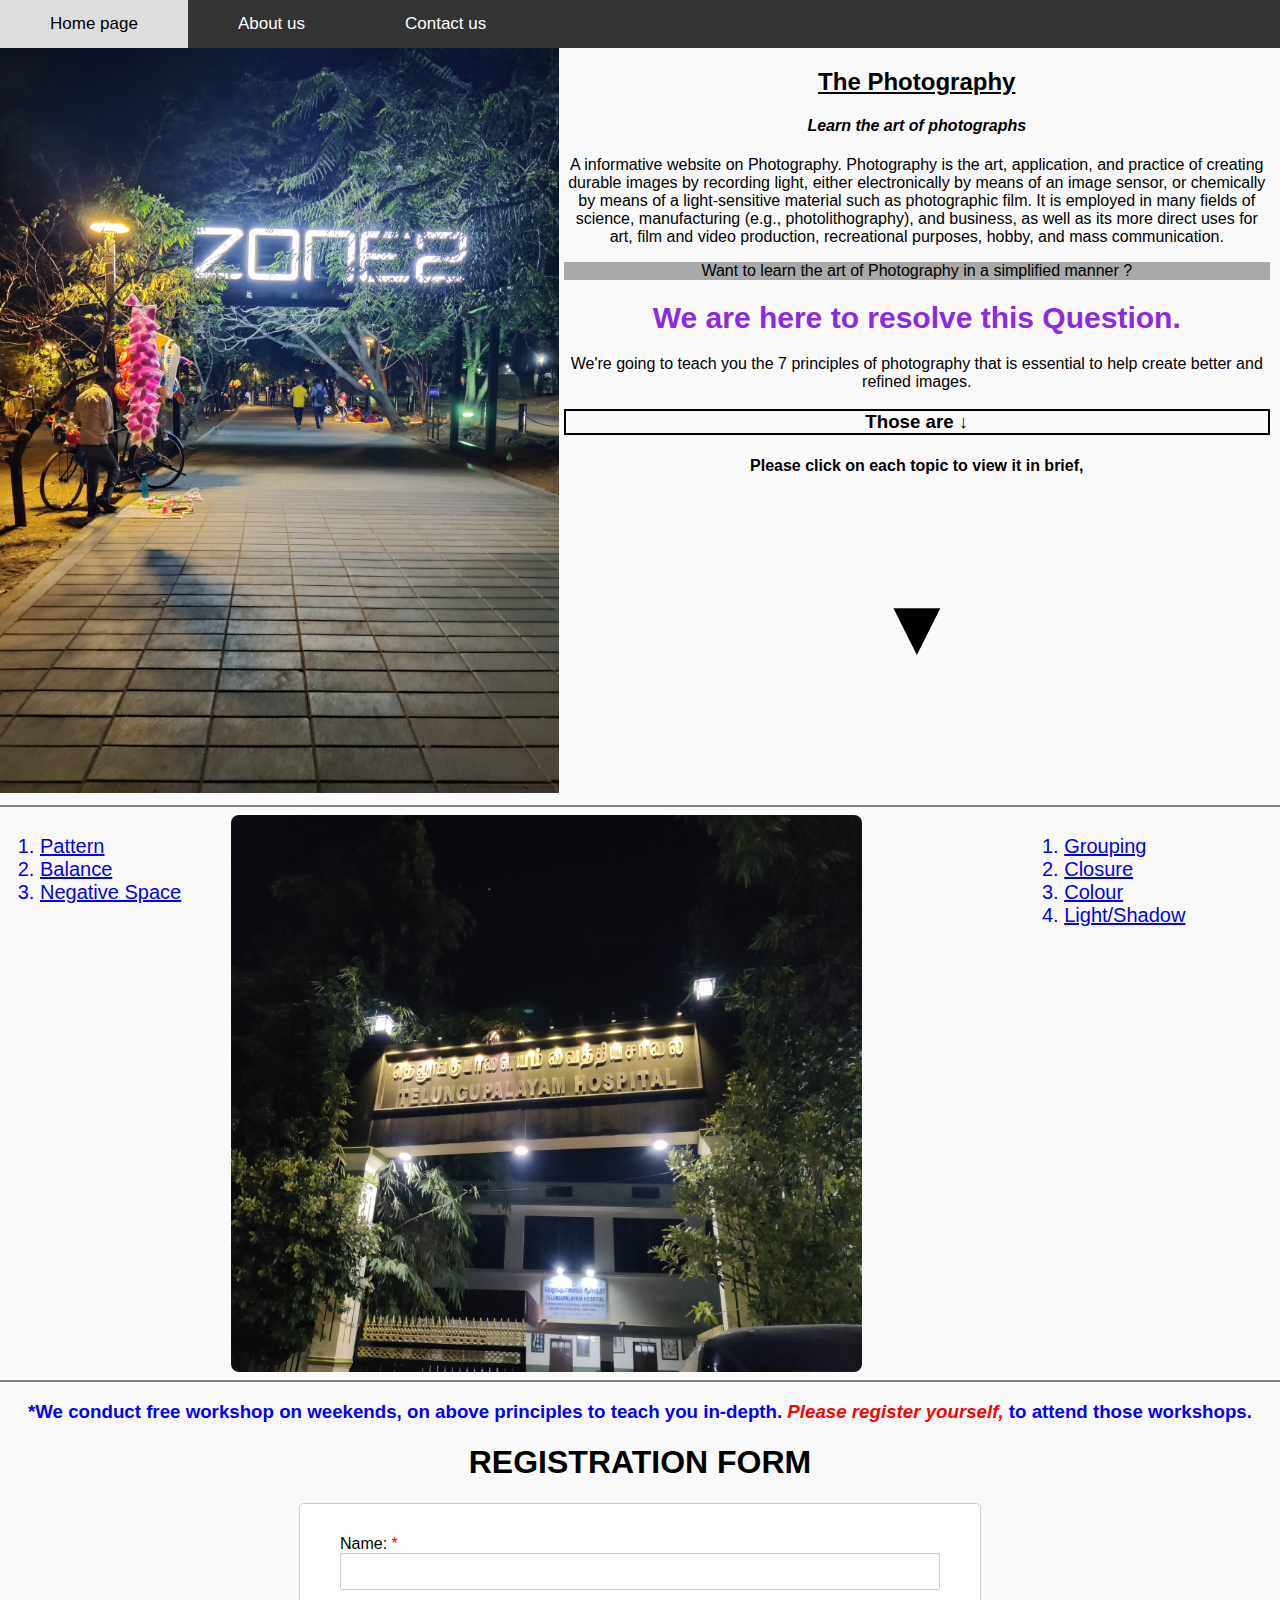
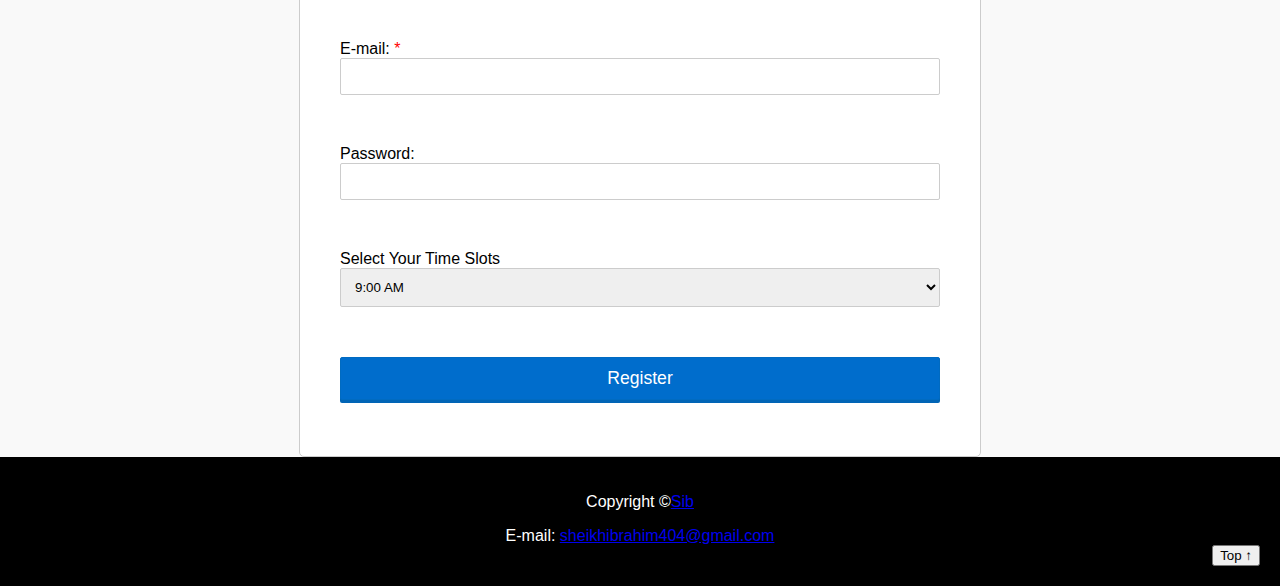
<file: index.html>
<!DOCTYPE html>
<html>
<head>
  
  <meta charset="UTF-8">
  <meta name="description" content="Sib-Teaches">
  <meta name="keywords" content="HTML, CSS, JavaScript">
  <meta name="author" content="Shaikh Ibrahim Badshah">
  <meta name="viewport" content="width=device-width, initial-scale=1.0">
  <link rel="stylesheet" href="styleform.css">
  <link rel="stylesheet" href="linkcolor.css">
  
  <style>
    body
    {
       margin:0 auto; 
    }
    
.container {
 display: grid;
 grid-template-columns: auto auto auto auto;
 column-gap: 5px;
}

.container2 {
 display: grid;
 grid-template-columns: auto auto auto auto;
 column-gap: 5px;
}

container.img {
  align-items: left; 
  max-width: 200%;
  max-height:200%;
}

container2.img {
  align-items: right; 
  background-position: right;
  max-width: 200%;
  max-height:100%;
}

container.text {
  align-items: right; 
  font-size: 20px;
}

container2.text, ul{
  align-items: left; 
  font-size: 20px;
}

.topnav {
  background-color: #333;
  overflow: hidden;
}

.topnav a{
  float: left;
  color: white;
  text-align: center;
  padding: 14px 50px;
  text-decoration: none;
  font-size: 17px;
}

.topnav a:hover {
  background-color: #ddd;
  color: black;
}


.required-field::before {
  content: "*";
  color: red;
}

.footer {
  text-align: center;
  padding: 20px;
  background-color: black;
  color: white;
}

ul {
    list-style: decimal;
    color: blue;
  }

  h3 em {
    color: red;
  }

</style>

<script>
function validation(){ 

    var name = 

        document.forms.RegForm.Name.value; 

    var email = 

        document.forms.RegForm.EMail.value; 

    var password = 

        document.forms.RegForm.Password.value; 


    var regEmail=/^\w+([\.-]?\w+)*@\w+([\.-]?\w+)*(\.\w{2,3})+$/g;  
                        
    var regName = /\d+$/g;                                   

   

    if (name == "" || regName.test(name)) { 

        window.alert("Please enter your name properly."); 

        name.focus(); 

        return false; 

    } 


    if (email == "" || !regEmail.test(email)) { 

        window.alert("Please enter a valid e-mail address."); 

        email.focus(); 

        return false; 

    } 

      
    if (password == "") { 

        alert("Please enter your password"); 

        password.focus(); 

        return false; 

    } 

  
    if(password.length <6){ 

        alert("Password should be atleast 6 character long"); 

        password.focus(); 

        return false; 

    } 

    return true; 
  }

  function myFunction() {
    if(validation() == true)
    {
    var displayname= document.getElementById("Name").value;
    alert("Hi"+" "+displayname+" "+"you have registered successfully for the workshop");  
  }
}

function topFunction() {
  document.documentElement.scrollTop = 0; 
}
</script>

</head>

<body>

<div class="topnav">
  <a href="file:///C:/Users/DELL/Desktop/Sib%20Demo/index.html">Home page</a>
  <a href="file:///C:/Users/DELL/Desktop/Sib%20Demo/about.html">About us</a>
  <a href="file:///C:/Users/DELL/Desktop/Sib%20Demo/contact.html">Contact us</a>
</div>

<div class="container">
  <div class="image">
  <img  src="IMG_20230218_212155.jpg" style="width:100%" style="height:110%">
  </div>

  <div class="text">
  <h2 style="text-align:center;">The Photography</h2>
  <h4 style="text-align:center;" style="color:yellow;"> <i> Learn the art of photographs </i></h4>
  <p style="text-align:center;">A informative website on Photography. Photography is the art, application, and practice of creating durable images by recording light, either electronically by means of an image sensor, or chemically by means of a light-sensitive material such as photographic film. It is employed in many fields of science, manufacturing (e.g., photolithography), and business, as well as its more direct uses for art, film and video production, recreational purposes, hobby, and mass communication.</p>

  <p style="text-align:center; background-color:darkgrey;"> Want to learn the art of Photography in a simplified manner ?</p>

  <h1 style="text-align:center; color:blueviolet; font-size:30px;"> We are here to resolve this Question. </h1>

<P style="text-align:center;"> We're going to teach you the 7 principles of photography that is essential to help create better and refined images.<p>

  <h3 style="border: 2px solid; text-align: center;"> Those are &#x2193; <h3>

    <h4 style="text-align: center;">Please click on each topic to view it in brief,</h4>
     <h4 style='font-size:80px; text-align: center;'>&#9660;</h4>
  </div>
</div>

<hr style="height:2px;border-width:0;color:gray;background-color:gray">

<div class="container2">
  <div class="text">
  <ul>
    <li><a href="file:///C:/Users/DELL/Desktop/Sib%20Demo/Pattern.html">Pattern</a></li>
    <li><a href="file:///C:/Users/DELL/Desktop/Sib%20Demo/Balance.html">Balance</a></li>    
    <li><a href="file:///C:/Users/DELL/Desktop/Sib%20Demo/Negative%20Space.html">Negative Space</a></li>
  </ul>
</div>
<div class="image">
  <img  src="IMG_20230218_202928.jpg" style="width:80%;height:100%; border-radius: 8px;">
</div>
<ul>
  <li><a href="file:///C:/Users/DELL/Desktop/Sib%20Demo/Grouping.html">Grouping</a></li>
    <li><a href="file:///C:/Users/DELL/Desktop/Sib%20Demo/Closure.html">Closure</a></li>
    <li><a href="file:///C:/Users/DELL/Desktop/Sib%20Demo/Colour.html">Colour </a></li>
    <li><a href="file:///C:/Users/DELL/Desktop/Sib%20Demo/Light-Shadow.html">Light/Shadow</a></li>
  </ul>
</div>

<hr style="height:2px;border-width:0;color:gray;background-color:gray">

<h3 style="color:blue; text-align: center;">*We conduct free workshop on weekends, on above principles to teach you in-depth. <em>Please register yourself,</em> to attend those workshops.</h3>


<div class="form"> 

    <h1 style="text-align: center;">REGISTRATION FORM</h1> 

    <form name="RegForm" onsubmit="return validation()" method="post"> 

        <p>Name: <span class="required-field"><input type="text" size="65" name="Name" id="Name" required/></span></p> 

        <br /> 

        <p>E-mail: <span class="required-field"></span><input type="text" size="65" name="EMail" required/></p> 

        <br /> 

        <p>Password: <input type="text" size="65" name="Password" /></p> 

        <br /> 

        <p> 

            Select Your Time Slots 

            <select type="text" value="" name="Subject"> 

                <option>9:00 AM</option> 

                <option>1:00 PM</option> 

                <option>5:00 PM</option> 

                <option>9:00 PM</option>  

            </select> 

        </p> 

        <br /> 
        <p> 
            <input type="submit" value="Register" onclick="myFunction()" name="Submit" /> 
        </p> 
 
</form>

  </div>


<div class="footer">
  <p >
    Copyright &#169;<a href="https://sibofna.github.io/" target="_blank">Sib</a>
  </p>
  E-mail: <a href="mailto:sheikhibrahim404@gmail.com">sheikhibrahim404@gmail.com</a>

  <div style="text-align: right;">
      <button onclick="topFunction()" id="myBtn" title="Go to top">Top &uarr;</button>
    </div>
</div>


</body>

</html>
</file>
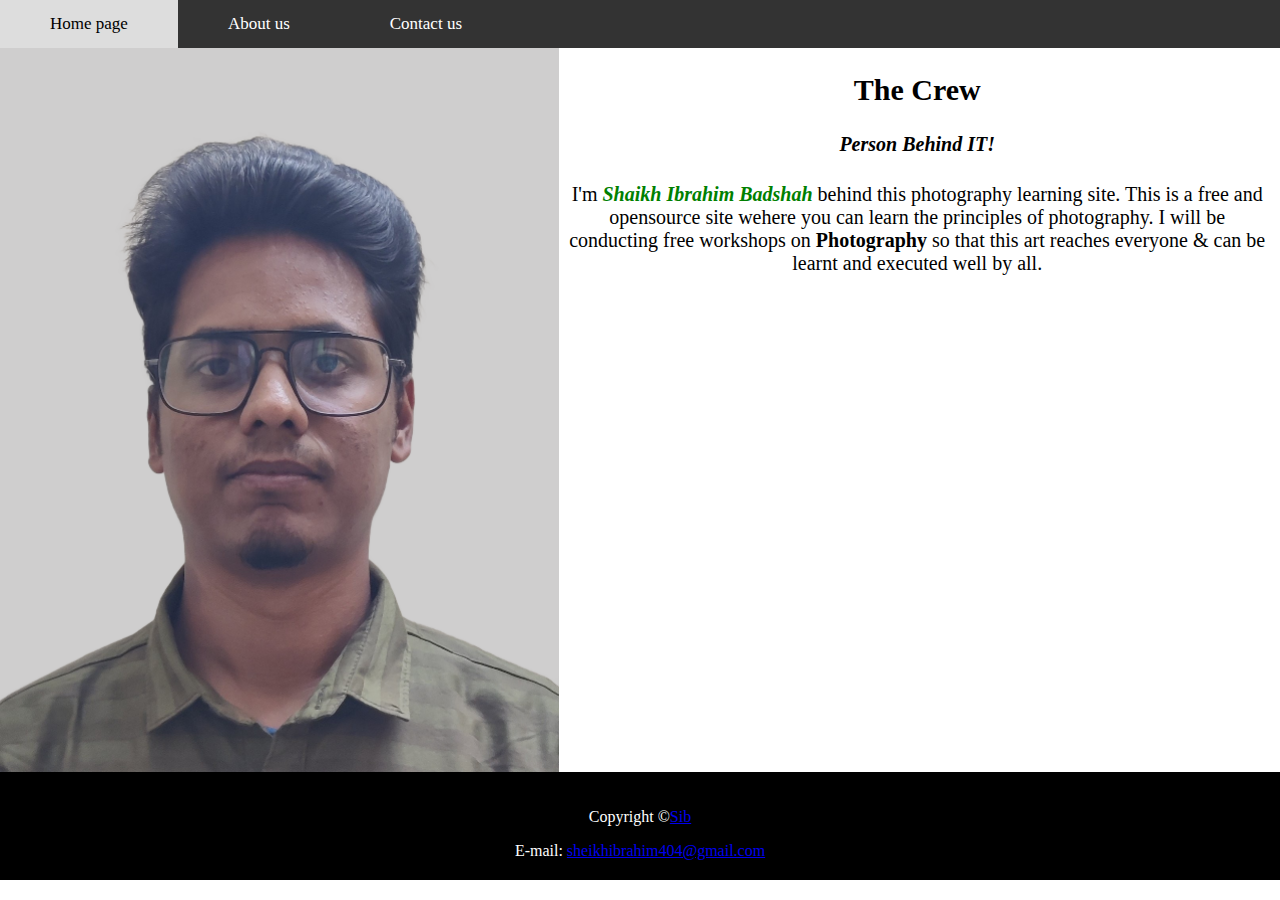
<file: about.html>
<!DOCTYPE html>
<html>
<head>
<meta name="viewport" content="width=device-width, initial-scale=1.0">
<link rel="stylesheet" href="linkcolor.css">
<style>
  body
    {
       margin:0 auto; 
    }

.container {
 display: grid;
 grid-template-columns: auto auto auto auto;
 column-gap: 5px;
}

.img {
  align-items: left; 
  max-width: 200%;
  max-height:200%;
}

.text {
  align-items: right; 
  font-size: 20px;
}

.topnav {
  background-color: #333;
  overflow: hidden;
}

.topnav a{
  float: left;
  color: white;
  text-align: center;
  padding: 14px 50px;
  text-decoration: none;
  font-size: 17px;
}

.topnav a:hover {
  background-color: #ddd;
  color: black;
}

.footer {
  text-align: center;
  padding: 20px;
  background-color: black;
  color: white;
}

p em {
    color: green;
  }
</style>

</head>

<body>

<div class="topnav">
  <a href="file:///C:/Users/DELL/Desktop/Sib%20Demo/index.html">Home page</a>
  <a href="file:///C:/Users/DELL/Desktop/Sib%20Demo/about.html">About us</a>
  <a href="file:///C:/Users/DELL/Desktop/Sib%20Demo/contact.html">Contact us</a>
</div>

	<div class="container">
  <div class="image">
  <img  src="SIB.png" style="width:100%;height:99.70%">
  </div>

  <div class="text">
  <h2 style="text-align:center;">The Crew</h2>
  <h4 style="text-align:center;" style="color:yellow;"> <i> Person Behind IT! </i></h4>
  <p style="text-align:center;">I'm <b><em>Shaikh Ibrahim Badshah</em></b> behind this photography learning site. This is a free and opensource site wehere you can learn the principles of photography. I will be conducting free workshops on <b>Photography</b> so that this art reaches everyone & can be learnt and executed well by all.</p>
  </div>
</div>

	<div class="footer">
  <p>
    Copyright &#169;<a href="https://sibofna.github.io/" target="_blank">Sib</a>
  </p>
  E-mail: <a href="mailto:sheikhibrahim404@gmail.com">sheikhibrahim404@gmail.com</a>
</div>


</body>
</file>
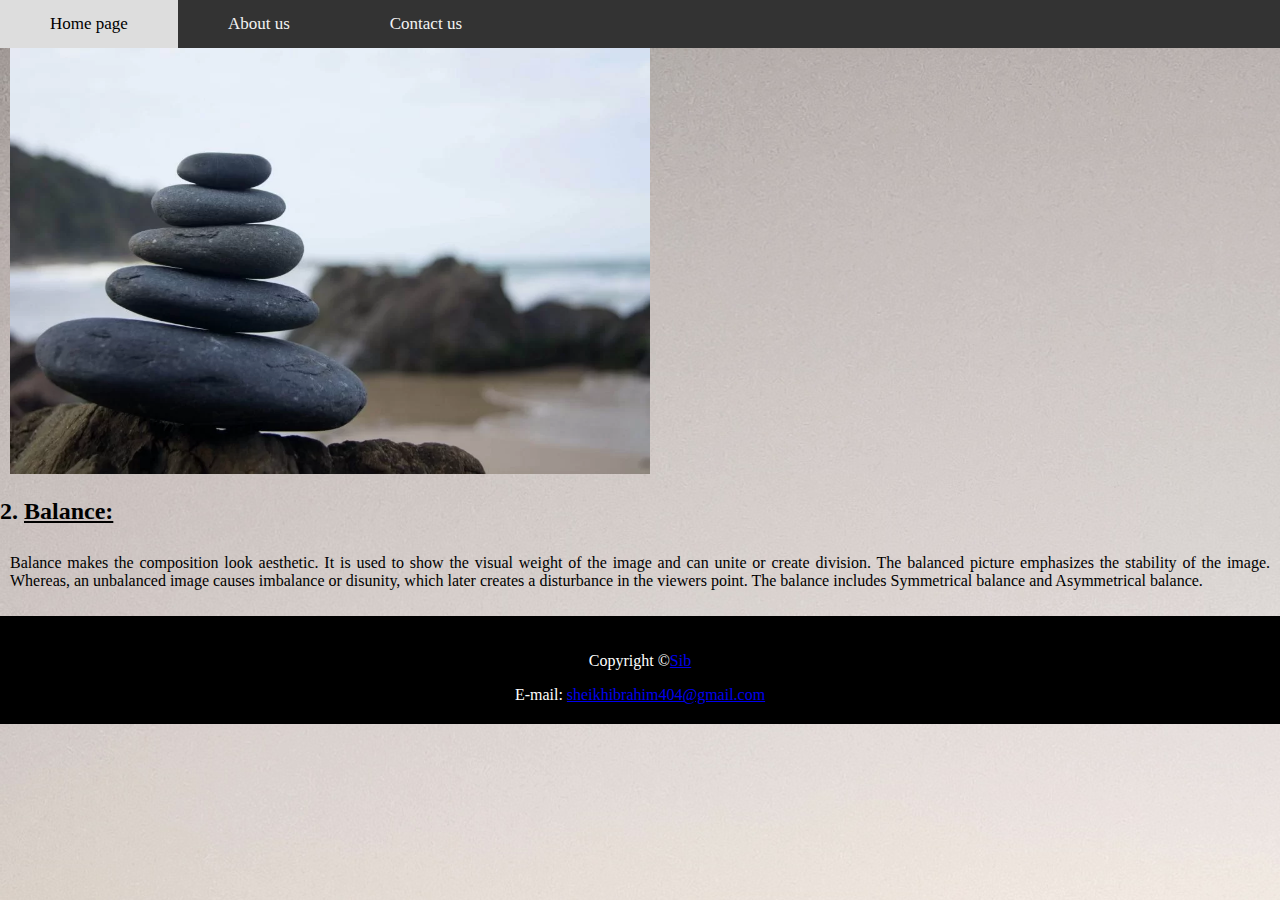
<file: Balance.html>
<!DOCTYPE html>
<html>
<head>
<meta name="viewport" content="width=device-width, initial-scale=1">
<link rel="stylesheet" href="linkcolor.css">
<style>
	 body {
        margin:0 auto; 
        background-image: url("IMG_20230212_182302.jpg");
        background-repeat: repeat-x;
    }
.topnav {
  background-color: #333;
  overflow: hidden;
}

/* Style the links inside the navigation bar */
.topnav a {
  float: left;
  color: #f2f2f2;
  text-align: center;
  padding: 14px 50px;
  text-decoration: none;
  font-size: 17px;
}

/* Change the color of links on hover */
.topnav a:hover {
  background-color: #ddd;
  color: black;
}

.footer {
  text-align: center;
  padding: 20px;
  background-color: black;
  color: white;
}

	p {
		text-align: justify;
	}

</style>
</head>

<body>

	<div class="topnav">
  <a href="file:///C:/Users/DELL/Desktop/Sib%20Demo/index.html">Home page</a>
  <a href="file:///C:/Users/DELL/Desktop/Sib%20Demo/about.html">About us</a>
  <a href="file:///C:/Users/DELL/Desktop/Sib%20Demo/contact.html">Contact us</a>
</div>

<div>
<img src="balance-1024x681.webp" style="width:50%;height:50%; padding-left: 10px;">
</div>

<h2> 2. <u>Balance:</u></h2>

<p style="padding: 10px;"> Balance makes the composition look aesthetic. It is used to show the visual weight of the image and can unite or create division. The balanced picture emphasizes the stability of the image. Whereas, an unbalanced image causes imbalance or disunity, which later creates a disturbance in the viewers point. The balance includes Symmetrical balance and Asymmetrical balance.</p> 

<div class="footer">
  <p style="text-align: center;">
    Copyright &#169;<a href="https://sibofna.github.io/" target="_blank">Sib</a>
  </p>
  E-mail: <a href="mailto:sheikhibrahim404@gmail.com">sheikhibrahim404@gmail.com</a>
</div>

</body>
</file>
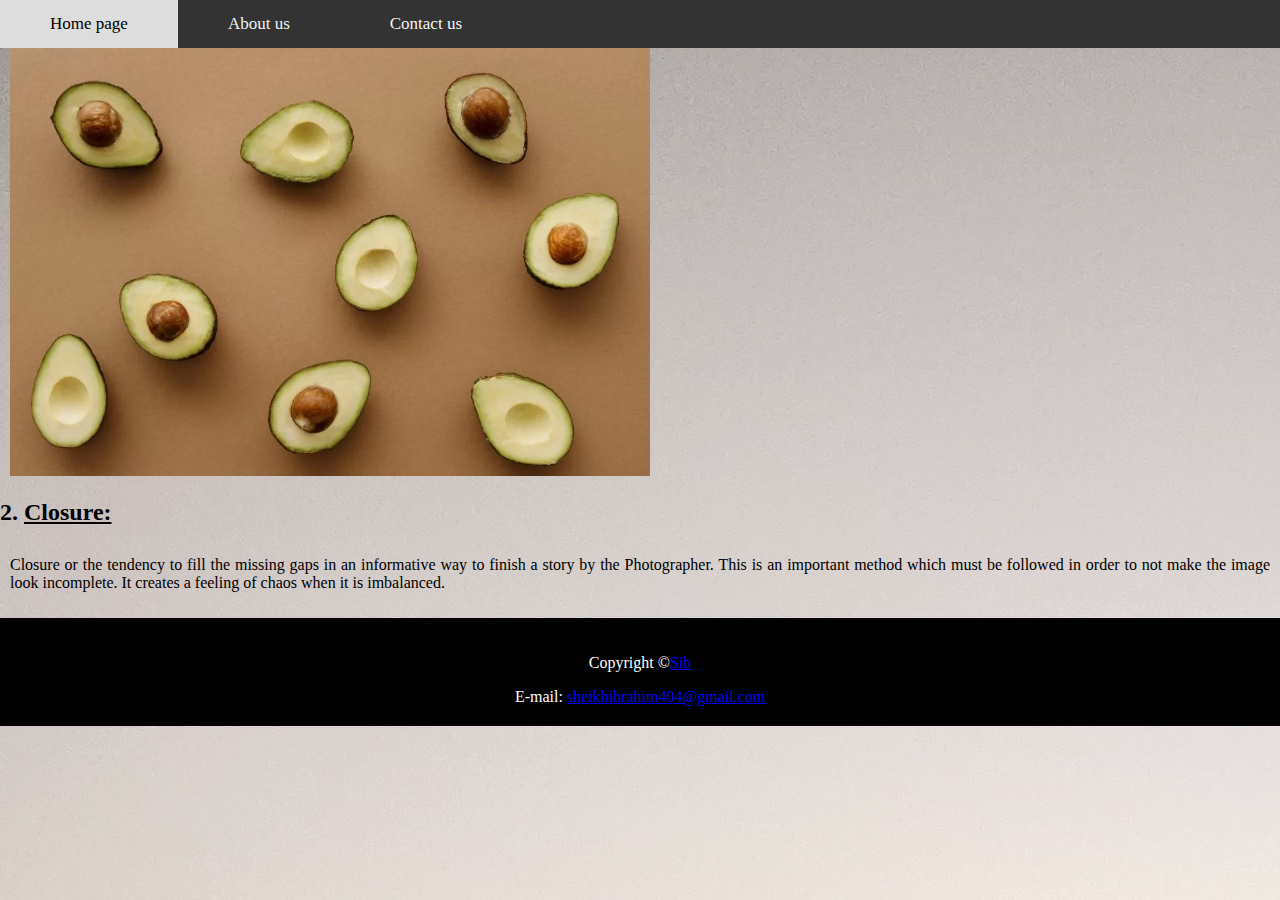
<file: Closure.html>
<!DOCTYPE html>
<html>
<head>
<meta name="viewport" content="width=device-width, initial-scale=1">
<link rel="stylesheet" href="linkcolor.css">
<style>
	 body {
        margin:0 auto;
        background-image: url("IMG_20230212_182302.jpg");
        background-repeat: repeat-x;
    }
.topnav {
  background-color: #333;
  overflow: hidden;
}

/* Style the links inside the navigation bar */
.topnav a {
  float: left;
  color: #f2f2f2;
  text-align: center;
  padding: 14px 50px;
  text-decoration: none;
  font-size: 17px;
}

/* Change the color of links on hover */
.topnav a:hover {
  background-color: #ddd;
  color: black;
}

.footer {
  text-align: center;
  padding: 20px;
  background-color: black;
  color: white;
}

	p {
		text-align: justify;
	}

</style>
</head>

<body>

	<div class="topnav">
  <a href="file:///C:/Users/DELL/Desktop/Sib%20Demo/index.html">Home page</a>
  <a href="file:///C:/Users/DELL/Desktop/Sib%20Demo/about.html">About us</a>
  <a href="file:///C:/Users/DELL/Desktop/Sib%20Demo/contact.html">Contact us</a>
</div>

<div>
<img src="closure-1024x684.webp" style="width:50%;height:50%; padding-left: 10px;">
</div>

<h2> 2. <u>Closure:</u></h2>

<p style="padding: 10px;"> Closure or the tendency to fill the missing gaps in an informative way to finish a story by the Photographer. This is an important method which must be followed in order to not make the image look incomplete. It creates a feeling of chaos when it is imbalanced.</p> 

<div class="footer">
  <p style="text-align: center;">
    Copyright &#169;<a href="https://sibofna.github.io/" target="_blank">Sib</a>
  </p>
  E-mail: <a href="mailto:sheikhibrahim404@gmail.com">sheikhibrahim404@gmail.com</a>
</div>

</body>
</file>
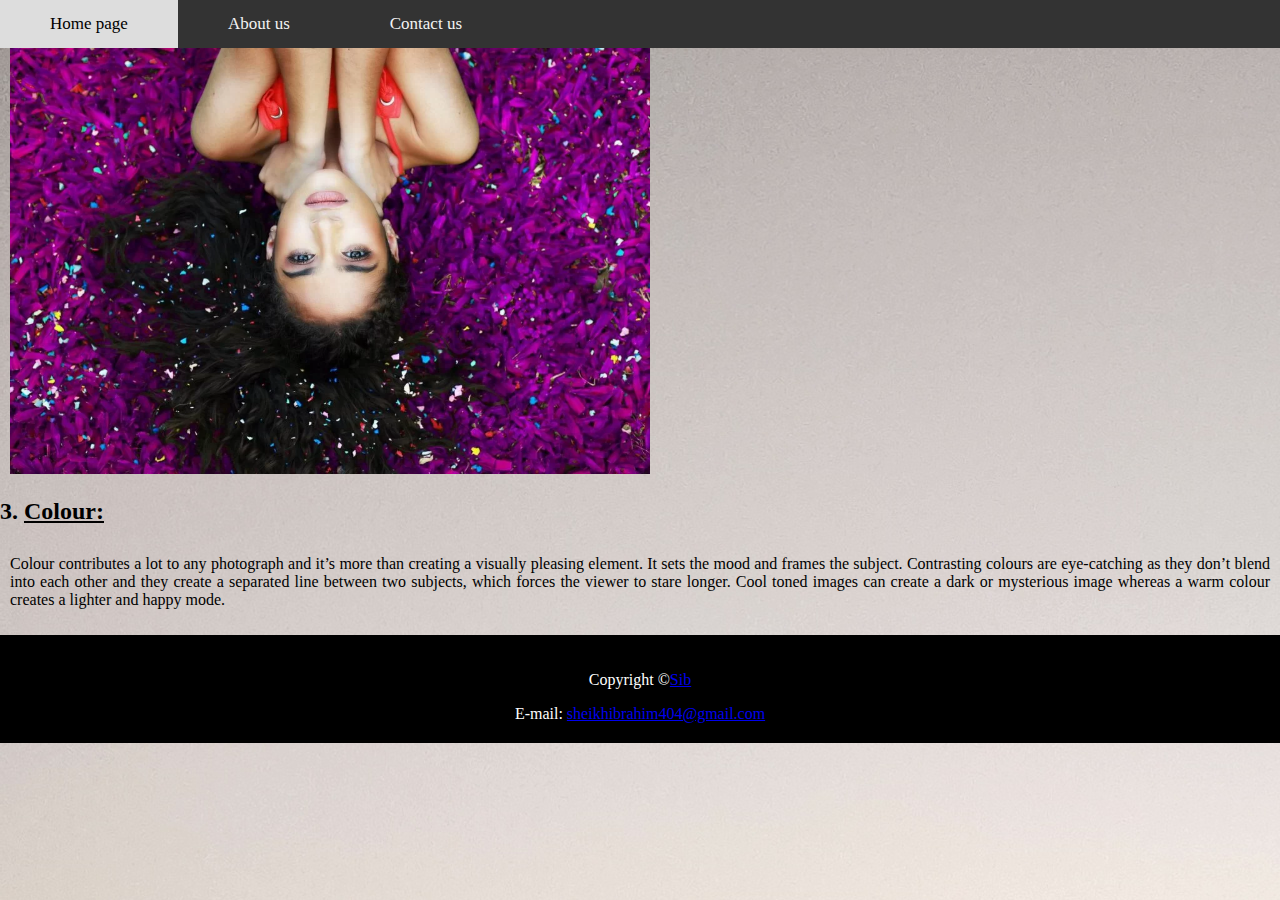
<file: Colour.html>
<!DOCTYPE html>
<html>
<head>
<meta name="viewport" content="width=device-width, initial-scale=1">
<link rel="stylesheet" href="linkcolor.css">
<style>
	 body {
        margin:0 auto;
        background-image: url("IMG_20230212_182302.jpg");
        background-repeat: repeat-x;
    }
.topnav {
  background-color: #333;
  overflow: hidden;
}

/* Style the links inside the navigation bar */
.topnav a {
  float: left;
  color: #f2f2f2;
  text-align: center;
  padding: 14px 50px;
  text-decoration: none;
  font-size: 17px;
}

/* Change the color of links on hover */
.topnav a:hover {
  background-color: #ddd;
  color: black;
}

.footer {
  text-align: center;
  padding: 20px;
  background-color: black;
  color: white;
}

	p {
		text-align: justify;
	}

</style>
</head>

<body>

	<div class="topnav">
  <a href="file:///C:/Users/DELL/Desktop/Sib%20Demo/index.html">Home page</a>
  <a href="file:///C:/Users/DELL/Desktop/Sib%20Demo/about.html">About us</a>
  <a href="file:///C:/Users/DELL/Desktop/Sib%20Demo/contact.html">Contact us</a>
</div>

<div>
<img src="color-1024x682.webp" style="width:50%;height:50%; padding-left: 10px;">
</div>

<h2> 3. <u>Colour:</u></h2>

<p style="padding: 10px;"> Colour contributes a lot to any photograph and it’s more than creating a visually pleasing element. It sets the mood and frames the subject. Contrasting colours are eye-catching as they don’t blend into each other and they create a separated line between two subjects, which forces the viewer to stare longer. Cool toned images can create a dark or mysterious image whereas a warm colour creates a lighter and happy mode.</p> 

<div class="footer">
  <p style="text-align: center;">
    Copyright &#169;<a href="https://sibofna.github.io/" target="_blank">Sib</a>
  </p>
  E-mail: <a href="mailto:sheikhibrahim404@gmail.com">sheikhibrahim404@gmail.com</a>
</div>

</body>
</file>
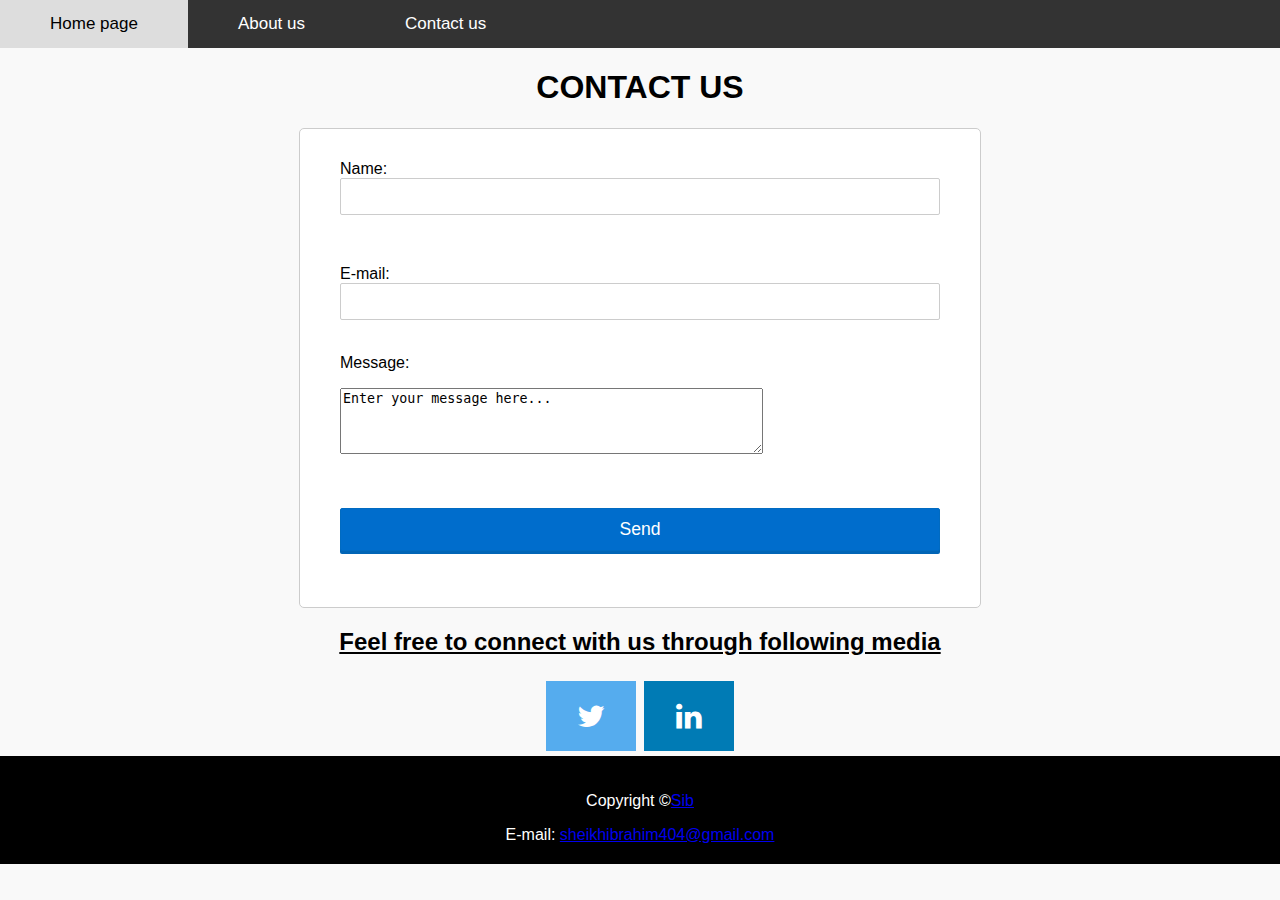
<file: contact.html>
<!DOCTYPE html>

<html>

<head>
<meta name="viewport" content="width=device-width, initial-scale=1.0">
<link rel="stylesheet" href="styleform.css">
<link rel="stylesheet" href="linkcolor.css">
<link rel="stylesheet" href="https://cdnjs.cloudflare.com/ajax/libs/font-awesome/4.7.0/css/font-awesome.min.css">
<style>
body
    {
       margin:0 auto; 
}

.topnav {
  background-color: #333;
  overflow: hidden;
}

.topnav a{
  float: left;
  color: white;
  text-align: center;
  padding: 14px 50px;
  text-decoration: none;
  font-size: 17px;
}

.topnav a:hover {
  background-color: #ddd;
  color: black;
}

.footer {
  text-align: center;
  padding: 20px;
  background-color: black;
  color: white;
}

.fa {
  padding: 20px;
  font-size: 30px;
  width: 50px;
  text-align: center;
  text-decoration: none;
  margin: 5px 2px;
}

.fa:hover {
    opacity: 0.7;
}

.fa-twitter {
  background: #55ACEE;
  color: white;
}

.fa-linkedin {
  background: #007bb5;
  color: white;
}

</style>

<script>
function myFunction() {
    alert("Thank you, your message has been sent");  
  }
  </script>

</head>
<body>

<div class="topnav">
  <a href="file:///C:/Users/DELL/Desktop/Sib%20Demo/index.html">Home page</a>
  <a href="file:///C:/Users/DELL/Desktop/Sib%20Demo/about.html">About us</a>
  <a href="file:///C:/Users/DELL/Desktop/Sib%20Demo/contact.html">Contact us</a>
</div>

<div class="form"> 

    <h1 style="text-align: center;">CONTACT US</h1> 

    <form name="RegForm"> 

        <p>Name: <input type="text" size="65" name="Name" id="Name" /></p> 

        <br /> 

        <p>E-mail: <input type="text" size="65" name="EMail" /></p> 

        <br />

        <label>Message:<label>
          <p><textarea id="freeform" name="freeform" rows="4" cols="50">
Enter your message here...
</textarea></p> 

        <br /> 
        <p> 
            <input type="submit" value="Send" onclick="myFunction()" name="Submit" /> 
        </p> 
 
</form>
</div>

<div>

  <h2 style="text-align: center;">Feel free to connect with us through following media</h2>
  <div style="text-align:center;">
  <a href="https://twitter.com/UrsIbbu?t=fQ0sNt7EngZJUqXQHst1eA&s=09" class="fa fa-twitter"></a>
  <a href="https://www.linkedin.com/in/shaikh-ibrahim-badshah-360176237/" class="fa fa-linkedin"></a>
</div>

  </div>


<div class="footer">
  <p >
    Copyright &#169;<a href="https://sibofna.github.io/" target="_blank">Sib</a>
  </p>
    E-mail: <a href="mailto:sheikhibrahim404@gmail.com">sheikhibrahim404@gmail.com</a>
</div>

</body>

</html>
</file>
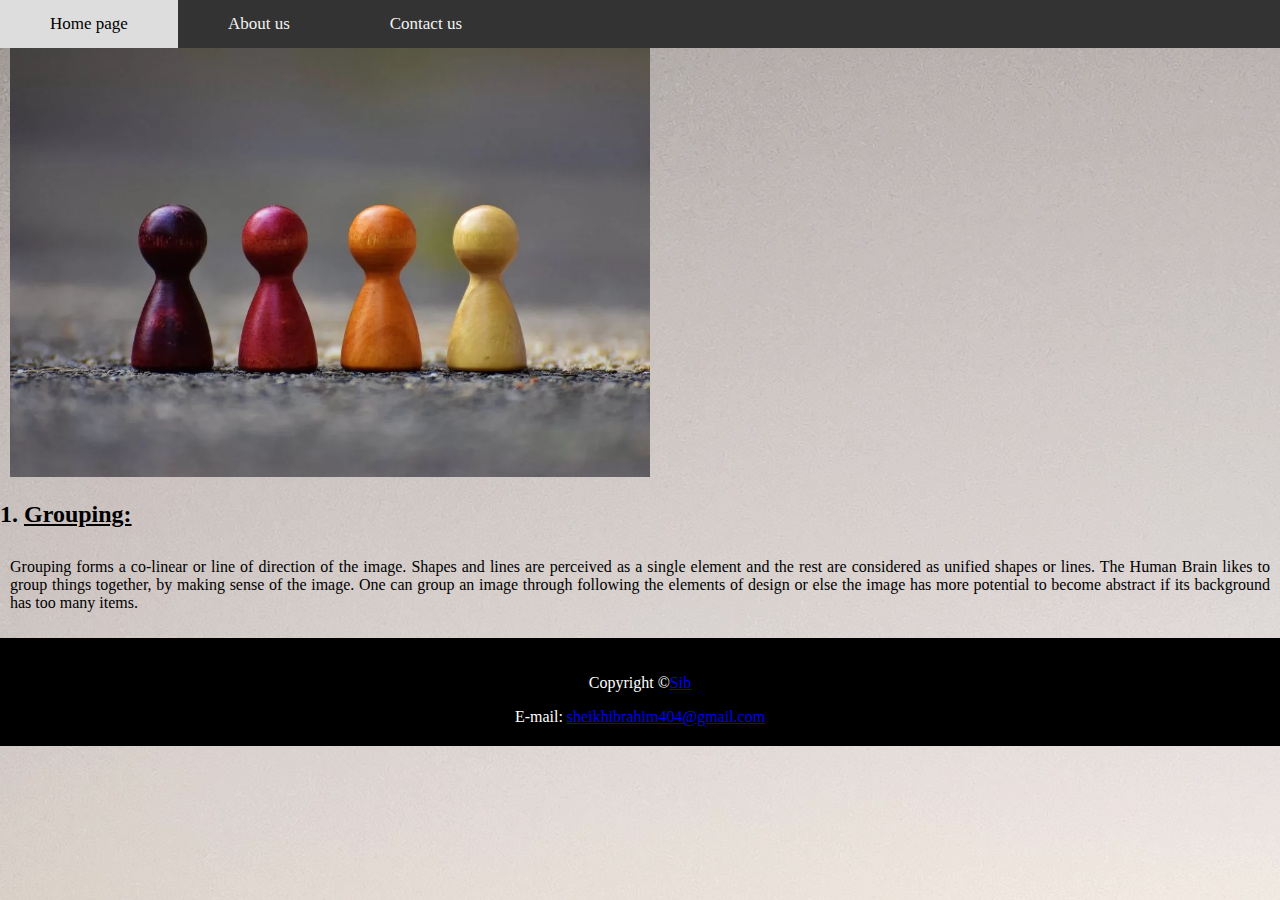
<file: Grouping.html>
<!DOCTYPE html>
<html>
<head>
<meta name="viewport" content="width=device-width, initial-scale=1">
<link rel="stylesheet" href="linkcolor.css">
<style>
	 body {
        margin:0 auto;
        background-image: url("IMG_20230212_182302.jpg");
        background-repeat: repeat-x;
    }
.topnav {
  background-color: #333;
  overflow: hidden;
}

/* Style the links inside the navigation bar */
.topnav a {
  float: left;
  color: #f2f2f2;
  text-align: center;
  padding: 14px 50px;
  text-decoration: none;
  font-size: 17px;
}

/* Change the color of links on hover */
.topnav a:hover {
  background-color: #ddd;
  color: black;
}

.footer {
  text-align: center;
  padding: 20px;
  background-color: black;
  color: white;
}

	p {
		text-align: justify;
	}

</style>
</head>

<body>

	<div class="topnav">
  <a href="file:///C:/Users/DELL/Desktop/Sib%20Demo/index.html">Home page</a>
  <a href="file:///C:/Users/DELL/Desktop/Sib%20Demo/about.html">About us</a>
  <a href="file:///C:/Users/DELL/Desktop/Sib%20Demo/contact.html">Contact us</a>
</div>

<div>
<img src="grouping-1024x687.webp" style="width:50%;height:50%; padding-left: 10px;">
</div>

<h2> 1. <u>Grouping:</u></h2>

<p style="padding: 10px;"> Grouping forms a co-linear or line of direction of the image. Shapes and lines are perceived as a single element and the rest are considered as unified shapes or lines. The Human Brain likes to group things together, by making sense of the image. One can group an image through following the elements of design or else the image has more potential to become abstract if its background has too many items.</p> 

<div class="footer">
  <p style="text-align: center;">
    Copyright &#169;<a href="https://sibofna.github.io/" target="_blank">Sib</a>
  </p>
  E-mail: <a href="mailto:sheikhibrahim404@gmail.com">sheikhibrahim404@gmail.com</a>
</div>

</body>
</file>
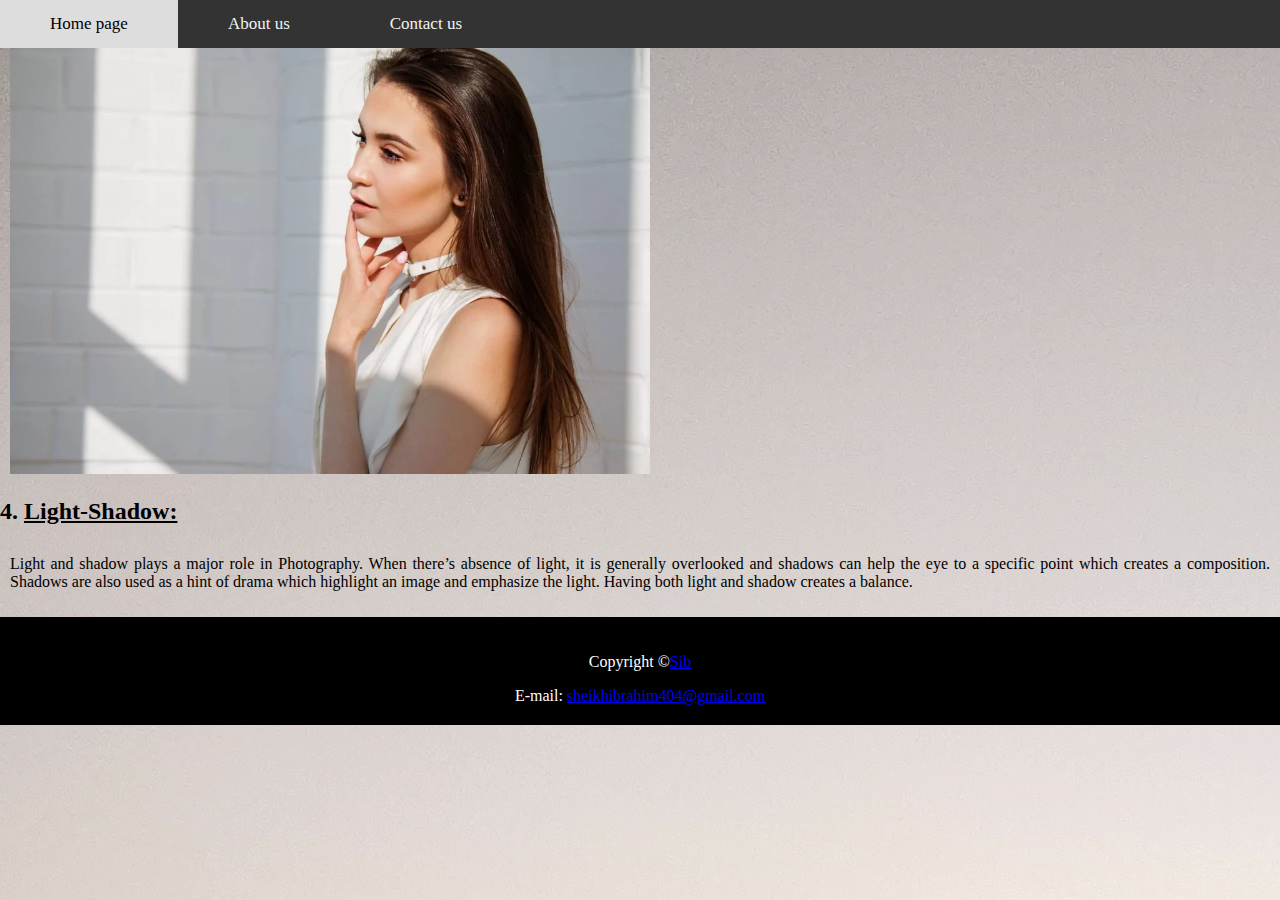
<file: Light-Shadow.html>
<!DOCTYPE html>
<html>
<head>
<meta name="viewport" content="width=device-width, initial-scale=1">
<link rel="stylesheet" href="linkcolor.css">
<style>
	 body {
        margin:0 auto;
        background-image: url("IMG_20230212_182302.jpg");
        background-repeat: repeat-x;
    }
.topnav {
  background-color: #333;
  overflow: hidden;
}

/* Style the links inside the navigation bar */
.topnav a {
  float: left;
  color: #f2f2f2;
  text-align: center;
  padding: 14px 50px;
  text-decoration: none;
  font-size: 17px;
}

/* Change the color of links on hover */
.topnav a:hover {
  background-color: #ddd;
  color: black;
}

.footer {
  text-align: center;
  padding: 20px;
  background-color: black;
  color: white;
}

	p {
		text-align: justify;
	}

</style>
</head>

<body>

	<div class="topnav">
  <a href="file:///C:/Users/DELL/Desktop/Sib%20Demo/index.html">Home page</a>
  <a href="file:///C:/Users/DELL/Desktop/Sib%20Demo/about.html">About us</a>
  <a href="file:///C:/Users/DELL/Desktop/Sib%20Demo/contact.html">Contact us</a>
</div>

<div>
<img src="light-n-shadow-1024x682.webp" style="width:50%;height:50%; padding-left: 10px;">
</div>

<h2> 4. <u>Light-Shadow:</u></h2>

<p style="padding: 10px;"> Light and shadow plays a major role in Photography. When there’s absence of light, it is generally overlooked and shadows can help the eye to a specific point which creates a composition. Shadows are also used as a hint of drama which highlight an image and emphasize the light. Having both light and shadow creates a balance.</p> 

<div class="footer">
  <p style="text-align: center;">
    Copyright &#169;<a href="https://sibofna.github.io/" target="_blank">Sib</a>
  </p>
  E-mail: <a href="mailto:sheikhibrahim404@gmail.com">sheikhibrahim404@gmail.com</a>
</div>

</body>
</file>
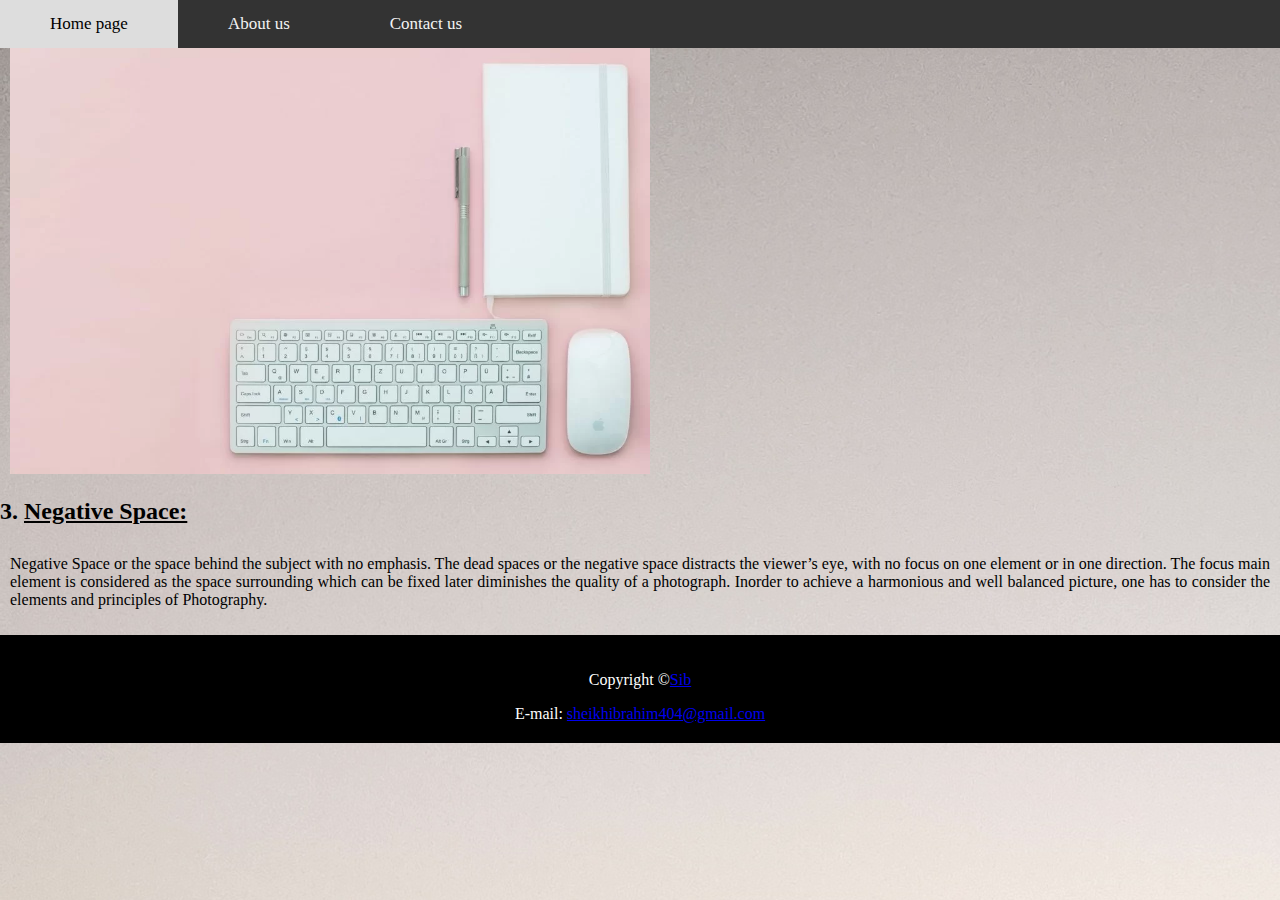
<file: Negative Space.html>
<!DOCTYPE html>
<html>
<head>
<meta name="viewport" content="width=device-width, initial-scale=1">
<link rel="stylesheet" href="linkcolor.css">
<style>
	 body {
        margin:0 auto;
        background-image: url("IMG_20230212_182302.jpg");
        background-repeat: repeat-x;
    }
.topnav {
  background-color: #333;
  overflow: hidden;
}

/* Style the links inside the navigation bar */
.topnav a {
  float: left;
  color: #f2f2f2;
  text-align: center;
  padding: 14px 50px;
  text-decoration: none;
  font-size: 17px;
}

/* Change the color of links on hover */
.topnav a:hover {
  background-color: #ddd;
  color: black;
}

.footer {
  text-align: center;
  padding: 20px;
  background-color: black;
  color: white;
}

	p {
		text-align: justify;
	}

</style>
</head>

<body>

	<div class="topnav">
  <a href="file:///C:/Users/DELL/Desktop/Sib%20Demo/index.html">Home page</a>
  <a href="file:///C:/Users/DELL/Desktop/Sib%20Demo/about.html">About us</a>
  <a href="file:///C:/Users/DELL/Desktop/Sib%20Demo/contact.html">Contact us</a>
</div>

<div>
<img src="spacing-1024x682.webp" style="width:50%;height:50%; padding-left: 10px;">
</div>

<h2> 3. <u>Negative Space:</u></h2>

<p style="padding: 10px;"> Negative Space or the space behind the subject with no emphasis. The dead spaces or the negative space distracts the viewer’s eye, with no focus on one element or in one direction. The focus main element is considered as the space surrounding which can be fixed later diminishes the quality of a photograph. Inorder to achieve a harmonious and well balanced picture, one has to consider the elements and principles of Photography.</p> 

<div class="footer">
  <p style="text-align: center;">
    Copyright &#169;<a href="https://sibofna.github.io/" target="_blank">Sib</a>
  </p>
  E-mail: <a href="mailto:sheikhibrahim404@gmail.com">sheikhibrahim404@gmail.com</a>
</div>

</body>
</file>
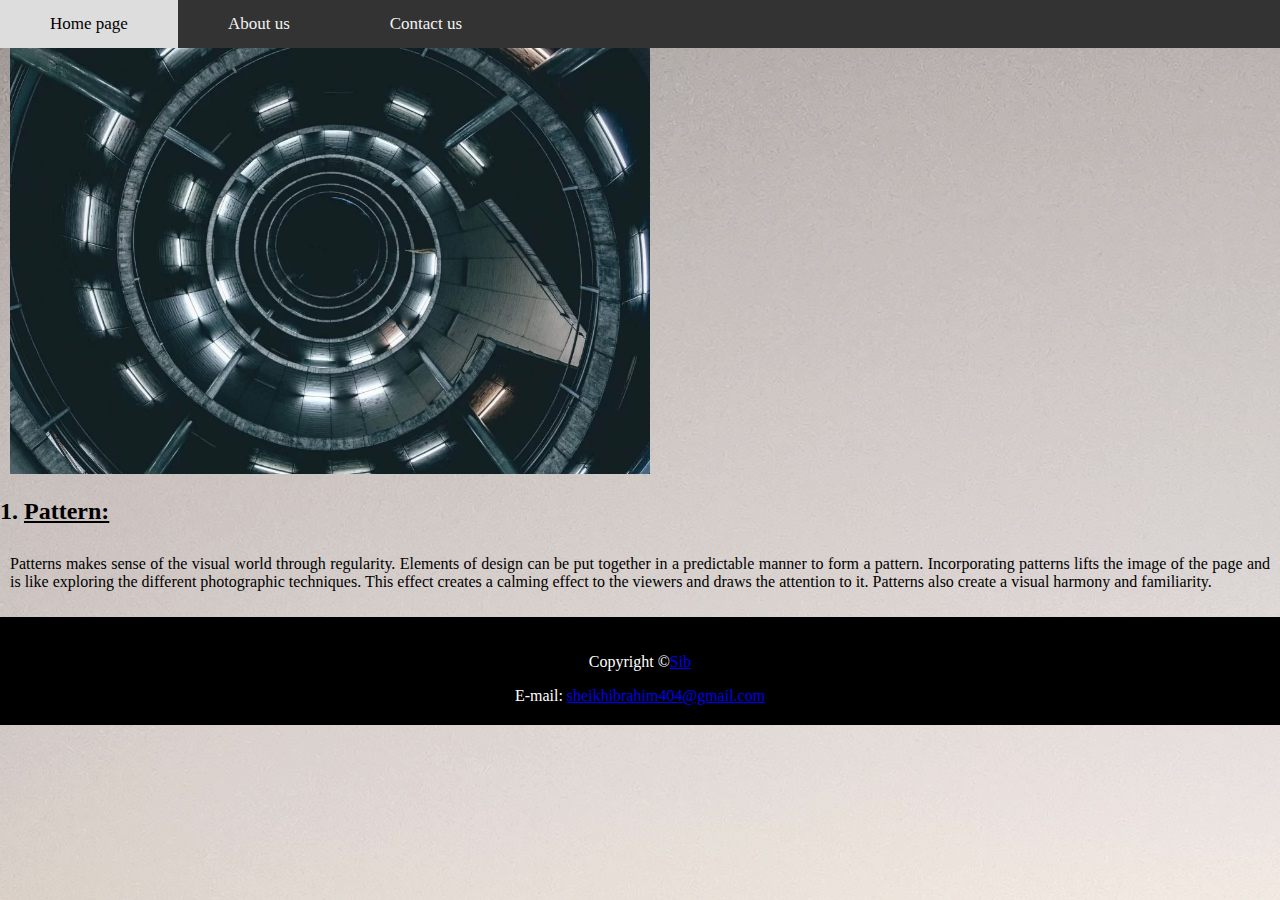
<file: Pattern.html>
<!DOCTYPE html>
<html>
<head>
<meta name="viewport" content="width=device-width, initial-scale=1">
<link rel="stylesheet" href="linkcolor.css">
<style>
	 body {
        margin:0 auto; 
        background-image: url("IMG_20230212_182302.jpg");
        background-repeat: repeat-x;
    }
.topnav {
  background-color: #333;
  overflow: hidden;
}

/* Style the links inside the navigation bar */
.topnav a {
  float: left;
  color: #f2f2f2;
  text-align: center;
  padding: 14px 50px;
  text-decoration: none;
  font-size: 17px;
}

/* Change the color of links on hover */
.topnav a:hover {
  background-color: #ddd;
  color: black;
}


.footer {
  text-align: center;
  padding: 20px;
  background-color: black;
  color: white;
}

	p {
		text-align: justify;
	}

</style>
</head>

<body>

	<div class="topnav">
  <a href="file:///C:/Users/DELL/Desktop/Sib%20Demo/index.html">Home page</a>
  <a href="file:///C:/Users/DELL/Desktop/Sib%20Demo/about.html">About us</a>
  <a href="file:///C:/Users/DELL/Desktop/Sib%20Demo/contact.html">Contact us</a>
</div>

<div>
<img src="pattern-1024x682.webp" style="width:50%;height:50%; padding-left: 10px;">
</div>

<h2> 1. <u>Pattern:</u></h2>

<p style="padding: 10px;"> Patterns makes sense of the visual world through regularity. Elements of design can be put together in a predictable manner to form a pattern. Incorporating patterns lifts the image of the page and is like exploring the different photographic techniques. This effect creates a calming effect to the viewers and draws the attention to it. Patterns also create a visual harmony and familiarity.</p> 

<div class="footer">
  <p style="text-align: center;">
    Copyright &#169;<a href="https://sibofna.github.io/" target="_blank">Sib</a>
  </p>
  E-mail: <a href="mailto:sheikhibrahim404@gmail.com">sheikhibrahim404@gmail.com</a>
</div>

</body>
</file>
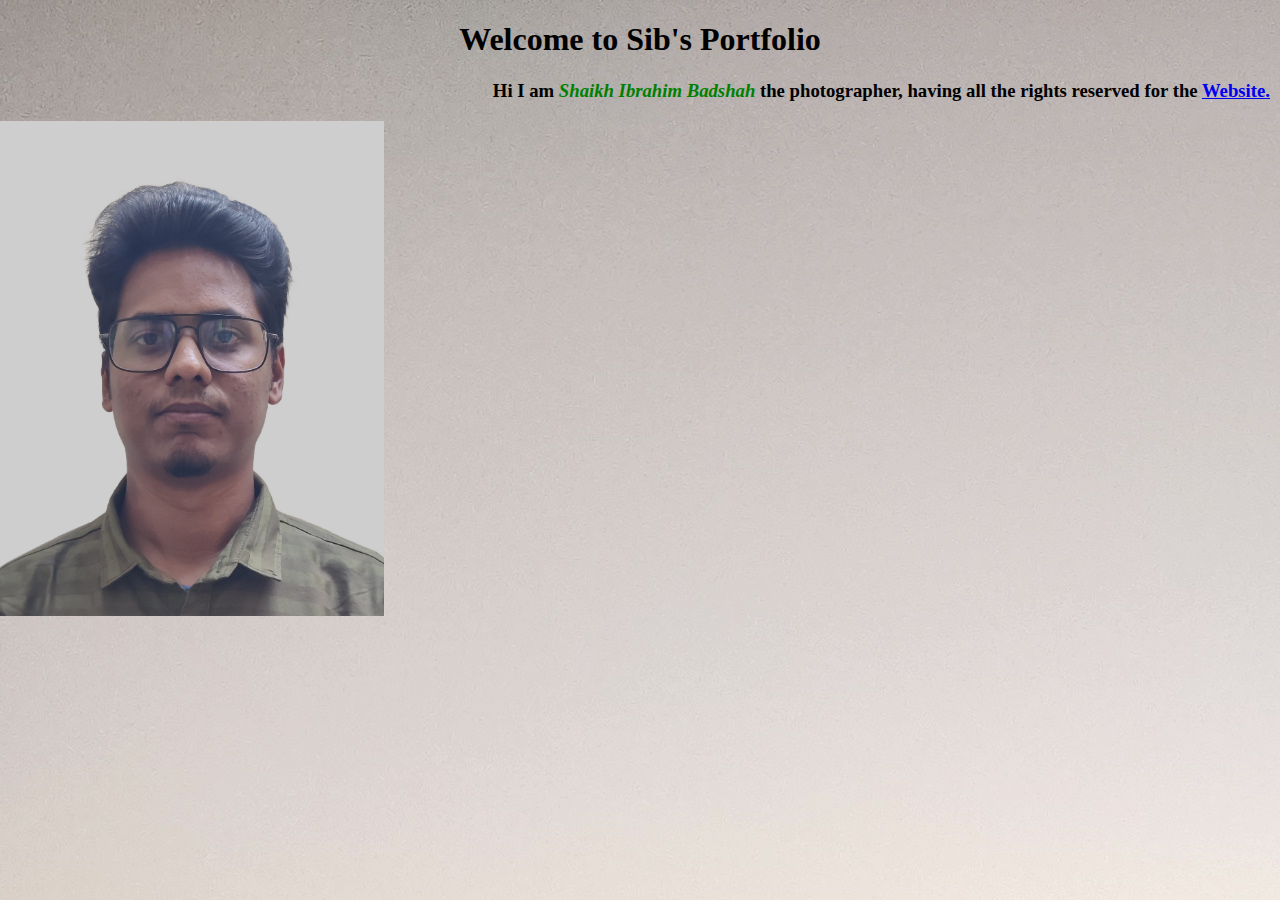
<file: sibinfo.html>
<!DOCTYPE html>
<html>

<head>
	<style>
		 body {
        margin:0 auto; 
        background-image: url("IMG_20230212_182302.jpg");
    }

    h3 em {
    color: green;
  }
	</style>
</head>

<body>

	<h1 style="text-align: center;"><b>Welcome to Sib's Portfolio</b></h1>

	<div style="text-align:right; padding-right: 10px;">
<h3> Hi I am <em>Shaikh Ibrahim Badshah</em> the photographer, having all the rights reserved for the <a href="file:///C:/Users/DELL/Desktop/Sib%20Demo/index.html">Website.</a></h3>
</div>

<div>
	<img  src="SIB.png" style="width:30%;height:30%">
</div>
</body>

</html>
</file>
<file: styleform.css>
body {
    font-size: 16px;
    background: #f9f9f9;
    font-family: "Segoe UI", "Helvetica Neue", Arial, sans-serif;
}
h2 {
    text-align: center;
    text-decoration: underline;
}
form {
    width: 600px;
    background: #fff;
    padding: 15px 40px 40px;
    border: 1px solid #ccc;
    margin: 20px auto 0;
    border-radius: 5px;
}
label {
    display: block;
    margin-bottom: 5px
}
label i {
    color: #999;
    font-size: 80%;
}
input, select {
    border: 1px solid #ccc;
    padding: 10px;
    display: block;
    width: 100%;
    box-sizing: border-box;
    border-radius: 2px;
}
.row {
    padding-bottom: 10px;
}
.form-inline {
    border: 1px solid #ccc;
    padding: 8px 10px 4px;
    border-radius: 2px;
}
.form-inline label, .form-inline input {
    display: inline-block;
    width: auto;
    padding-right: 15px;
}
.error {
    color: red;
    font-size: 90%;
}
input[type="submit"] {
    font-size: 110%;
    font-weight: 100;
    background: #006dcc;
    border-color: #016BC1;
    box-shadow: 0 3px 0 #0165b6;
    color: #fff;
    margin-top: 10px;
    cursor: pointer;
}
input[type="submit"]:hover {
    background: #0165b6;
}
</file>
<file: linkcolor.css>
a:visited {
  color: blue;
  background-color: transparent;
  text-decoration: none;
}
a:hover {
  color: red;
  background-color: transparent;
  text-decoration: underline;
}
</file>
